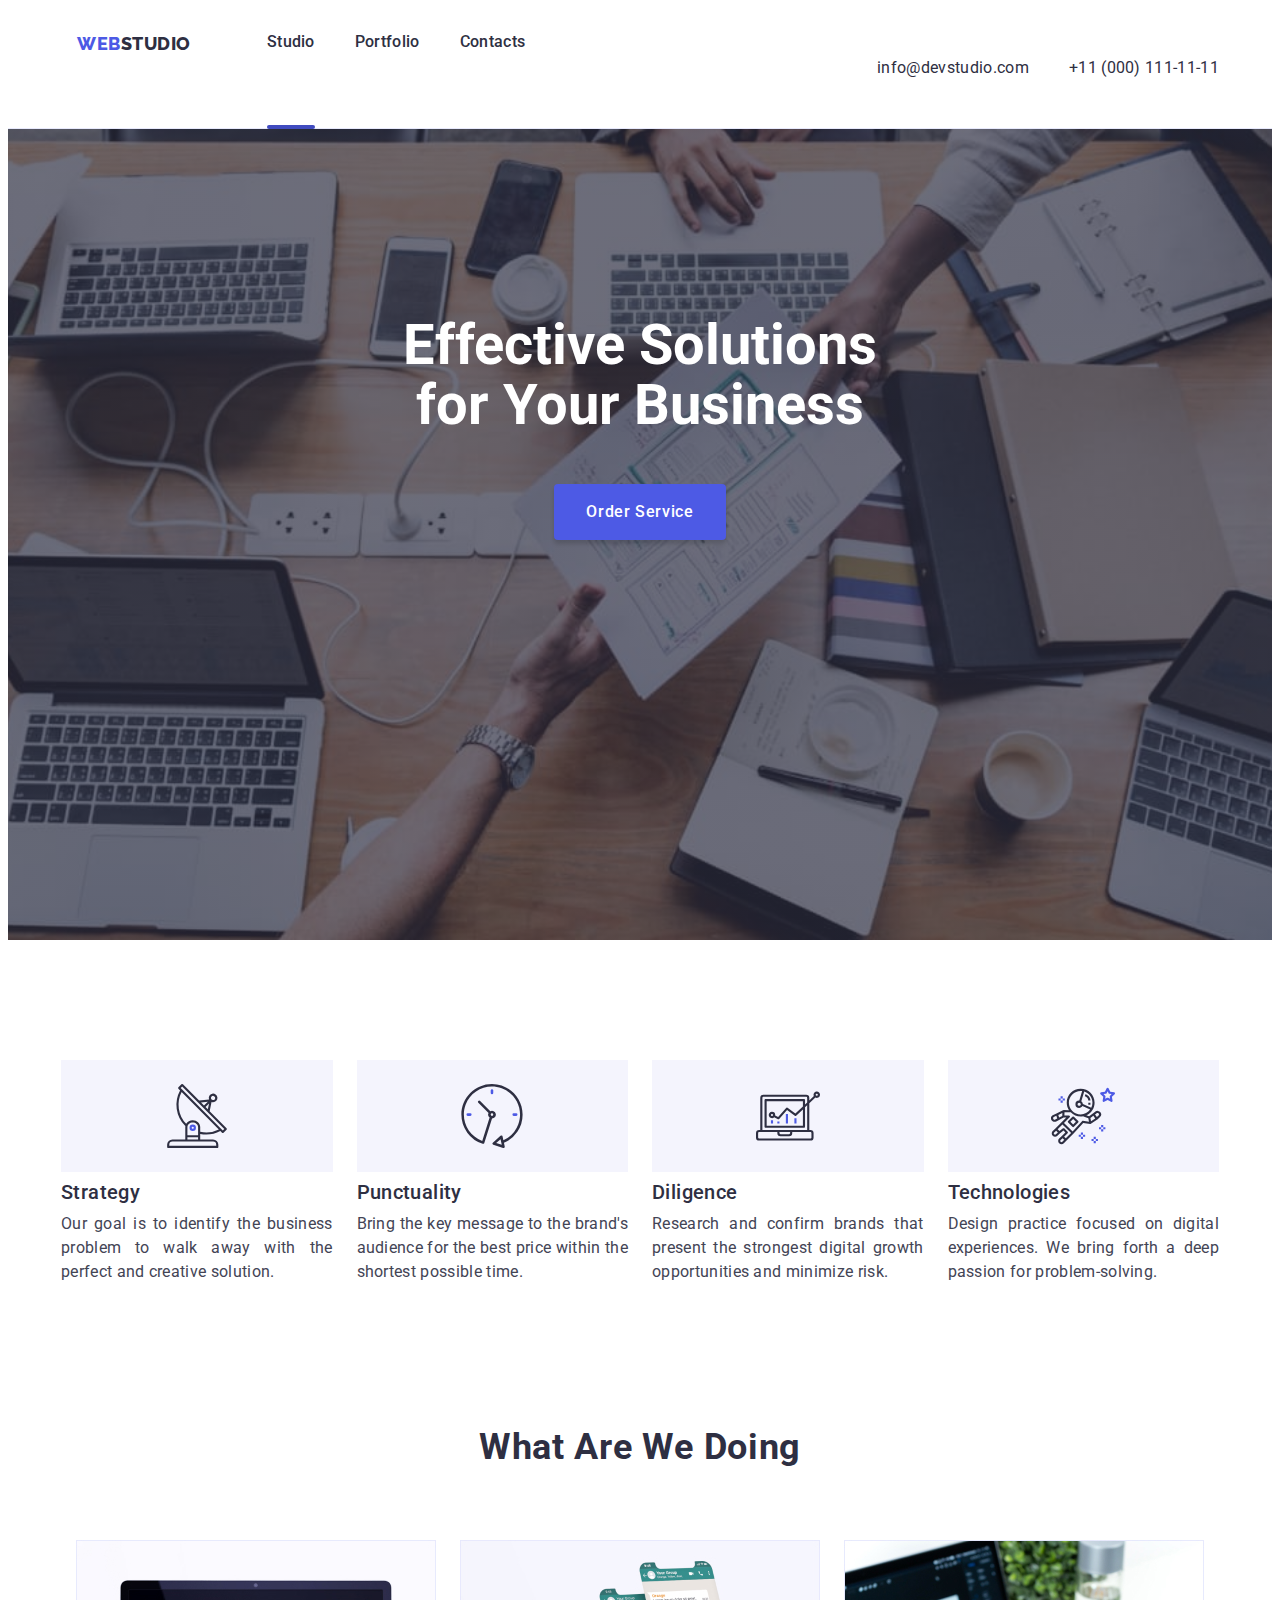
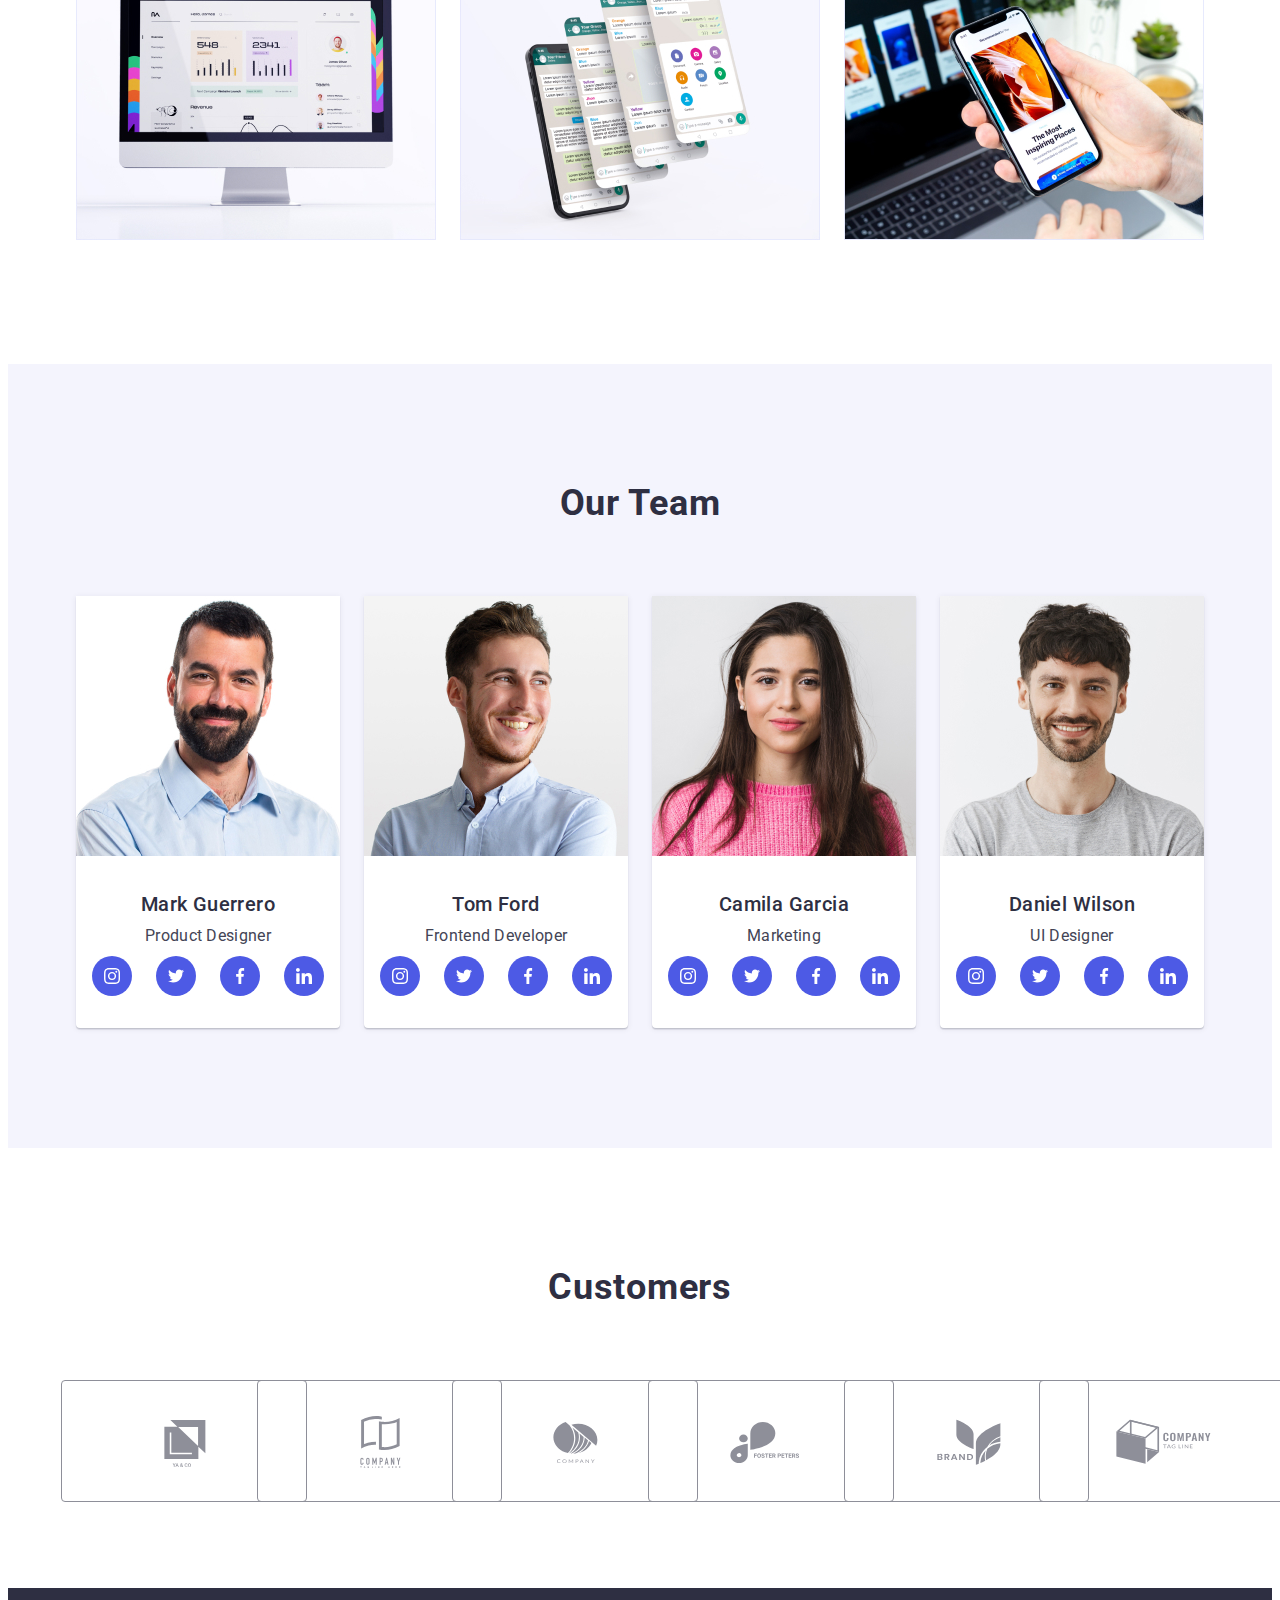
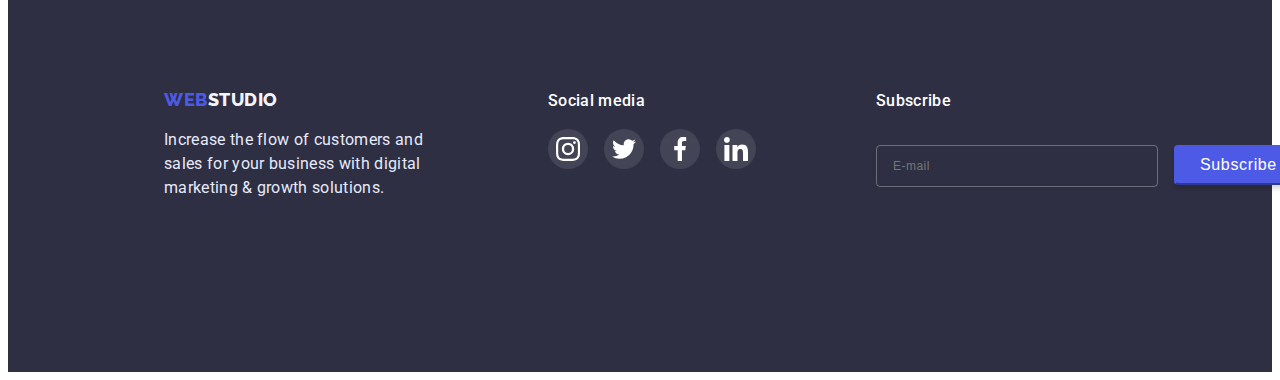
<file: index.html>
<!DOCTYPE html>
<html lang="en">
  <head>
    <meta charset="UTF-8" />
    <meta http-equiv="X-UA-Compatible" content="IE=edge" />
    <meta name="viewport" content="width=device-width, initial-scale=1.0" />
    <title>WEBSTUDIO</title>
    <link rel="stylesheet" href="https://cdnjs.cloudflare.com/ajax/libs/modern-normalize/1.1.0/modern-normalize.min.css" integrity="sha512-wpPYUAdjBVSE4KJnH1VR1HeZfpl1ub8YT/NKx4PuQ5NmX2tKuGu6U/JRp5y+Y8XG2tV+wKQpNHVUX03MfMFn9Q==" crossorigin="anonymous" referrerpolicy="no-referrer" />
    <link href="https://fonts.googleapis.com/css2?family=Raleway:wght@800&family=Roboto:wght@400;500;700;900&display=swap"  rel="stylesheet"
    />
    <link rel="preconnect" href="https://fonts.googleapis.com" />
    <link rel="preconnect" href="https://fonts.gstatic.com" crossorigin />
    <link rel="stylesheet" href="./css/style2.css"/>
    <link rel="stylesheet" href="./css/mobile.css">
    <link rel="stylesheet" href="./css/tablet.css">
    <link rel="stylesheet" href="./css/desktop.css">
  </head>
  <body>
    <header class="heder">
        <div class="container flex">
          <nav class="heder-container">
            <a class="logo link" href="./index.html"
              ><span class="web">Web</span><span class="studio">Studio</span></a>
            <ul class="heder-list list">
              <li class="heder-flex"><a href="./index.html" class="heder-item link current">Studio</a></li>
              <li class="heder-flex">
                <a href="./portfolio.html" class="heder-item link">Portfolio</a>
              </li>
              <li class="heder-flex"><a href="" class="heder-item link">Contacts</a></li>
            </ul>
            </nav>
            <address class="contakt">
              <ul class="contakt-list list">
                <li>
                  <a href="mailto:info@devstudio.com" class="contakt-item link">info@devstudio.com</a>
                </li>
                <li>
                  <a href="tel:+110001111111" class="contakt-item link">+11 (000) 111-11-11</a>
                </li>
              </ul>
              </address>
              <button type="button" class="mob-menu-open btn" data-menu-open>
                <svg class="menu-open-icon" width="32" height="22" aria-label="Переключатель мобильного меню">
                  <use href="./images/symbol-defs.svg#icon-charm_menu"></use>
                </svg>
              </button>
              <div class="mob-menu-wrap is-hidden" data-menu>
        <div class="menu-container">
          <div>
            <button
              class="btn-mob-menu-close btn"
              type="button"
              data-menu-close click
            >
              <svg class="close-mob-menu-icon" width="8" height="8">
                <use
                  href="./images/symbol-defs.svg#icon-close-black-18dp-2-1-1"
                ></use>
              </svg>
            </button>
            <nav class="mob-menu-nav">
              <ul class="mob-menu-list list">
                <li class="mob-menu-item">
                  <a href="./index.html" class="link mob-menu-link">Studio</a>
                </li>
                <li class="mob-menu-item">
                  <a href="./portfolio.html" class="link mob-menu-link"
                    >Portfolio</a
                  >
                </li>
                <li class="mob-menu-item">
                  <a href="#contacts" class="link mob-menu-link">Contacts</a>
                </li>
              </ul>
            </nav>
          </div>
          <div>
            <address class="mob-menu-address">
              <ul class="list mob-menu-address-list">
                <li class="mob-menu-address-item">
                  <a href="tel:+110001111111" class="mob-menu-tel link"
                    >+11 (000) 111-11-11</a
                  >
                </li>
                <li class="mob-menu-address-item">
                  <a
                    href="mailto:info@devstudio.com"
                    class="mob-menu-link-address link"
                    >info@devstudio.com</a
                  >
                </li>
              </ul>
            </address>
            <ul class="mob-soc-list list">
              <li class="mob-soc-item">
                <a href="https://www.instagram.com/" class="mob-soc-link link">
                  <svg class="mob-soc-icon" width="24" height="24">
                    <use
                      href="./images/symbol-defs.svg#icon-instagram"
                    ></use>
                  </svg>
                </a>
              </li>
              <li class="mob-soc-item">
                <a href="https://twitter.com/" class="mob-soc-link link">
                  <svg class="mob-soc-icon" width="24" height="24">
                    <use
                      href="./images/symbol-defs.svg#icon-twitter"
                    ></use>
                  </svg>
                </a>
              </li>
              <li class="mob-soc-item">
                <a href="https://www.facebook.com/" class="mob-soc-link link">
                  <svg class="mob-soc-icon" width="24" height="24">
                    <use
                      href="./images/symbol-defs.svg#icon-facebook"
                    ></use>
                  </svg>
                </a>
              </li>
              <li class="mob-soc-item">
                <a href="https://www.linkedin.com/" class="mob-soc-link link">
                  <svg class="mob-soc-icon" width="24" height="24">
                    <use
                      href="./images/symbol-defs.svg#icon-linkedin"
                    ></use>
                  </svg>
                </a>
              </li>
            </ul>
          </div>
        </div>
    </header>
    <main>
      <section class="hero">
          <div class="hero-container container">
            <h1 class="hero-titel">
              Effective Solutions for Your Business
            </h1>
              <button class="hero-btn btn" data-modal-open type="button">Order Service</button>
          </div>
      </section>
      <section class="section">
        <div class="section-conteiner">
          <h2 class="visually-hidden">no_name</h2>
          <ul class="about-list list container">
            <li class="about-item icon-antena">
              <h3 class="about-titel">Strategy</h3>
              <p class="about-text">
                Our goal is to identify the business problem to walk away with the
                perfect and creative solution.
              </p>
            </li>
            <li class="about-item icon-clok">
              <h3 class="about-titel">Punctuality</h3>
              <p class="about-text">
                Bring the key message to the brand's audience for the best price
                within the shortest possible time.
              </p>
            </li>
            <li class="about-item icon-diagram">
              <h3 class="about-titel">Diligence</h3>
              <p class="about-text">
                Research and confirm brands that present the strongest digital
                growth opportunities and minimize risk.
              </p>
            </li>
            <li class="about-item icon-astronaut">
              <h3 class="about-titel">Technologies</h3>
              <p class="about-text">
                Design practice focused on digital experiences. We bring forth a
                deep passion for problem-solving.
              </p>
            </li>
          </ul>
        </div>
      </section>
      <section class="section section-services">
          <h2 class="services">What are we doing</h2>
          <ul class="services-list list">
            <li class="services-item">
              <img
                width="360"
                height="300"
                src="./images/Rectangle71.jpg"
                alt="comp"
              />
            </li>
            <li class="services-item">
              <img
                width="360"
                height="300"
                src="./images/Rectangle71_1.jpg"
                alt="mesesage"
              />
            </li>
            <li class="services-item">
              <img
                width="360"
                height="300"
                src="./images/Rectangle71_2.jpg"
                alt="phone"
              />
            </li>
          </ul>
      </section>
      <section class="section our_team">
        <div class="container">
          <h2 class="team">Our Team</h2>
          <ul class="team-list list">
            <li class="team-item">
              <img
                width="264"
                height="260"
                src="./images/img.jpg"
                srcset="./images/img.jpg 1x,
                ./images/img-2x.jpg 2x"
                alt="user one"
              />
              <h3 class="team-titel">Mark Guerrero</h3>
              <p class="team-text">Product Designer</p>
              <ul class="team-social-item">
                <li class="team-social-list list">
                  <a class="team-social-link link" href="">
                    <svg class="team-social-icons" width="16" heigth="16">
                      <use href="./images/symbol-defs.svg#icon-instagram"></use>
                    </svg>
                  </a>
                </li>
              <li class="team-social-list list">
                <a class="team-social-link link" href="">
                  <svg class="team-social-icons" width="16" heigth="16">
                    <use href="./images/symbol-defs.svg#icon-twitter"></use>
                  </svg>
                </a>
              </li>
              <li class="team-social-list list">
                <a class="team-social-link link" href="">
                  <svg class="team-social-icons" width="16" heigth="16">
                    <use href="./images/symbol-defs.svg#icon-facebook"></use>
                  </svg>
                </a>
              </li>
              <li class="team-social-list list">
                <a class="team-social-link link" href="">
                  <svg class="team-social-icons" width="16" heigth="16">
                    <use href="./images/symbol-defs.svg#icon-linkedin"></use>
                  </svg>
                </a>
              </li>
            </ul>
            </li>
            <li class="team-item">
              <img
                width="264"
                height="260"
                src="./images/img1.jpg"
                srcset="./images/img1.jpg 1x,
                ./images/img1-2x.jpg 2x"
                alt="user two"
              />
              <h3 class="team-titel">Tom Ford</h3>
              <p class="team-text">Frontend Developer</p>
              <ul class="team-social-item">
                <li class="team-social-list list">
                  <a class="team-social-link link" href="">
                    <svg class="team-social-icons" width="16" heigth="16">
                      <use href="./images/symbol-defs.svg#icon-instagram"></use>
                    </svg>
                  </a>
                </li>
              <li class="team-social-list list">
                <a class="team-social-link link" href="">
                  <svg class="team-social-icons" width="16" heigth="16">
                    <use href="./images/symbol-defs.svg#icon-twitter"></use>
                  </svg>
                </a>
              </li>
              <li class="team-social-list list">
                <a class="team-social-link link" href="">
                  <svg class="team-social-icons" width="16" heigth="16">
                    <use href="./images/symbol-defs.svg#icon-facebook"></use>
                  </svg>
                </a>
              </li>
              <li class="team-social-list list">
                <a class="team-social-link link" href="">
                  <svg class="team-social-icons" width="16" heigth="16">
                    <use href="./images/symbol-defs.svg#icon-linkedin"></use>
                  </svg>
                </a>
              </li>
            </ul>
            </li>
            <li class="team-item">
              <img
                width="264"
                height="260"
                src="./images/img2.jpg"
                srcset="./images/img2.jpg 1x,
                ./images/img2-2x.jpg 2x"
                alt="user three"
              />
              <h3 class="team-titel">Camila Garcia</h3>
              <p class="team-text">Marketing</p>
              <ul class="team-social-item">
                <li class="team-social-list list">
                  <a class="team-social-link link" href="">
                    <svg class="team-social-icons" width="16" heigth="16">
                      <use href="./images/symbol-defs.svg#icon-instagram"></use>
                    </svg>
                  </a>
                </li>
              <li class="team-social-list list">
                <a class="team-social-link link" href="">
                  <svg class="team-social-icons" width="16" heigth="16">
                    <use href="./images/symbol-defs.svg#icon-twitter"></use>
                  </svg>
                </a>
              </li>
              <li class="team-social-list list">
                <a class="team-social-link link" href="">
                  <svg class="team-social-icons" width="16" heigth="16">
                    <use href="./images/symbol-defs.svg#icon-facebook"></use>
                  </svg>
                </a>
              </li>
              <li class="team-social-list list">
                <a class="team-social-link link" href="">
                  <svg class="team-social-icons" width="16" heigth="16">
                    <use href="./images/symbol-defs.svg#icon-linkedin"></use>
                  </svg>
                </a>
              </li>
            </ul>
            </li>
            <li class="team-item">
              <img
                width="264"
                height="260"
                src="./images/img3.jpg"
                srcset="./images/img3.jpg 1x,
                ./images/img3-2x.jpg 2x"
                alt="user four"
              />
              <h3 class="team-titel">Daniel Wilson</h3>
              <p class="team-text">UI Designer</p>
              <ul class="team-social-item">
                <li class="team-social-list list">
                  <a class="team-social-link link" href="">
                    <svg class="team-social-icons" width="16" heigth="16">
                      <use href="./images/symbol-defs.svg#icon-instagram"></use>
                    </svg>
                  </a>
                </li>
              <li class="team-social-list list">
                <a class="team-social-link link" href="">
                  <svg class="team-social-icons" width="16" heigth="16">
                    <use href="./images/symbol-defs.svg#icon-twitter"></use>
                  </svg>
                </a>
              </li>
              <li class="team-social-list list">
                <a class="team-social-link link" href="">
                  <svg class="team-social-icons" width="16" heigth="16">
                    <use href="./images/symbol-defs.svg#icon-facebook"></use>
                  </svg>
                </a>
              </li>
              <li class="team-social-list list">
                <a class="team-social-link link" href="">
                  <svg class="team-social-icons" width="16" heigth="16">
                    <use href="./images/symbol-defs.svg#icon-linkedin"></use>
                  </svg>
                </a>
              </li>
            </ul>
            </li>
          </ul>
        </div>
      </section>
      <section class="section customers mini-container container">
        <h2 class="customers-titel">Customers</h2>
        <ul class="customers-item">
          <li class="customers-list list">
            <a class="customers-link link" href="">
              <svg class="customers-icons">
                <use href="./images/symbol-defs.svg#icon-yaco""></use>
              </svg>
            </a>
          </li>
          <li class="customers-list list">
            <a class="customers-link link" href="">
              <svg class="customers-icons">
                <use href="./images/symbol-defs.svg#icon-tagline-here"></use>
              </svg>
            </a>
          </li>
          <li class="customers-list list">
            <a class="customers-link link" href="">
              <svg class="customers-icons">
                <use href="./images/symbol-defs.svg#icon-company"></use>
              </svg>
            </a>
          </li>
          <li class="customers-list list">
            <a class="customers-link link" href="">
              <svg class="customers-icons">
                <use href="./images/symbol-defs.svg#icon-forest-peters"></use>
              </svg>
            </a>
          </li>
          <li class="customers-list list link">
            <a class="customers-link link" href="">
              <svg class="customers-icons">
                <use href="./images/symbol-defs.svg#icon-brand"></use>
              </svg>
            </a>
          </li>
          <li class="customers-list list">
            <a class="customers-link link" href="">
              <svg class="customers-icons">
                <use href="./images/symbol-defs.svg#icon-tagline"></use>
              </svg>
            </a>
          </li>
        </ul>
      </section>
    </main>
    <footer class="footer">
      <div class="container-footer container">
        <div class="footer-conteiner">
        <a class="logo-footer link" href="./index.html"><span class="web">Web</span>Studio</a>
        <p class="footer-text">
        Increase the flow of customers and sales for your business with digital
        marketing & growth solutions.
      </p>
    </div>
    <div class="footer-social-conteiner">
      <h2 class="footer-social-titel">
        Social media
      </h2>
      <ul class="footer-social-item">
        <li class="footer-social-list list">
          <a class="footer-social-link link" href="">
          <svg class="footer-social-icons" width="24" heigth="24">
            <use href="./images/symbol-defs.svg#icon-instagram"></use>
          </svg>
        </a></li>
        <li class="footer-social-list list">
          <a class="footer-social-link link" href="">
            <svg class="footer-social-icons" width="24" heigth="24">
              <use href="./images/symbol-defs.svg#icon-twitter"></use>
            </svg>
          </a></li>
        <li class="footer-social-list list">
          <a class="footer-social-link link" href="">
            <svg class="footer-social-icons" width="24" heigth="24">
              <use href="./images/symbol-defs.svg#icon-facebook"></use>
            </svg>
          </a></li>
        <li class="footer-social-list list">
          <a class="footer-social-link link" href="">
            <svg class="footer-social-icons" width="24" heigth="24">
              <use href="./images/symbol-defs.svg#icon-linkedin"></use>
            </svg>
          </a></li>
      </ul>
    </div>
    <form class="subscribe">
            <h2 class="footer-social-titel titel-subscribe">Subscribe</h2>
            <div class="subscribe-wrap">
            <input class="input-subscribe" type="email" name="email" placeholder="E-mail">
            <button class="btn btn-subscribe" type="submit">Subscribe
              <svg class="subscribe-icon" width="24" height="24">
                <use href="./images/symbol-defs.svg#icon-Frame-3"></use>
              </svg>
            </button>
            </div>
          </form>
      </div>
    </footer>
    <div class="backdrop is-hidden" data-modal>
      <div class="modal">
        <button class="modal-close" data-modal-close click type="button">
          <svg class="close" width="8" heigth="8">
            <use href="./images/symbol-defs.svg#icon-close-black-18dp-2-1-1"></use>
          </svg>
        </button>
        <p class="modal-text">Leave your contacts and we will call you back</p>
        <form class="modal-form">
          <label class="modal-name">Name
            <span class="input-wrap">
              <input class="modal-input" type="text" name="name">
              <svg class="modal-icon" width="18" height="24">
              <use class="icon-modal" href="./images/symbol-defs.svg#icon-person"></use>
            </svg>
            </span>
          </label>
          <label class="modal-name">Phone
            <span class="input-wrap">
              <input class="modal-input" type="tel" name="tel">
              <svg class="modal-icon" width="18" height="24">
                <use class="icon-modal" href="./images/symbol-defs.svg#icon-phone"></use>
            </svg>
            </span>
          </label>
          <label class="modal-name">Email
            <span class="input-wrap">
              <input class="modal-input" type="email" name="email">
              <svg class="modal-icon modal-icom-email" width="18" height="24">
                <use class="icon-modal" href="./images/symbol-defs.svg#icon-email"></use>
            </svg>
            </span>
          </label>
          <label class="modal-name" for="comment">Comment
            <textarea class=" modal-textarea" id="comment" name="Comment" placeholder="Text input"></textarea>
          </label>
          <div class="policy">
            <input class="modal-check visually-hidden" name="policy" id="policy" type="checkbox" value="true"
              required>
          <label class="policy-text" for="policy">
            <span>
              <svg class="policy-svg" width="10" heigth="8">
              <use class="policy-icon" href="./images/symbol-defs.svg#icon-checkmark"></use>
            </svg>
            </span> 
            I accept the terms and conditions of the <a class="policy-text-link" href="">Privacy Policy</a>
          </label>
          </div>
          <button class="btn btn-form" type="submit">
            Send
          </button>
        </form>
      </div>
    </div>
    <script src="./js/modal.js"></script>
    <script src="./js/mobile-menu.js"></script>
  </body>
</html>
</file>
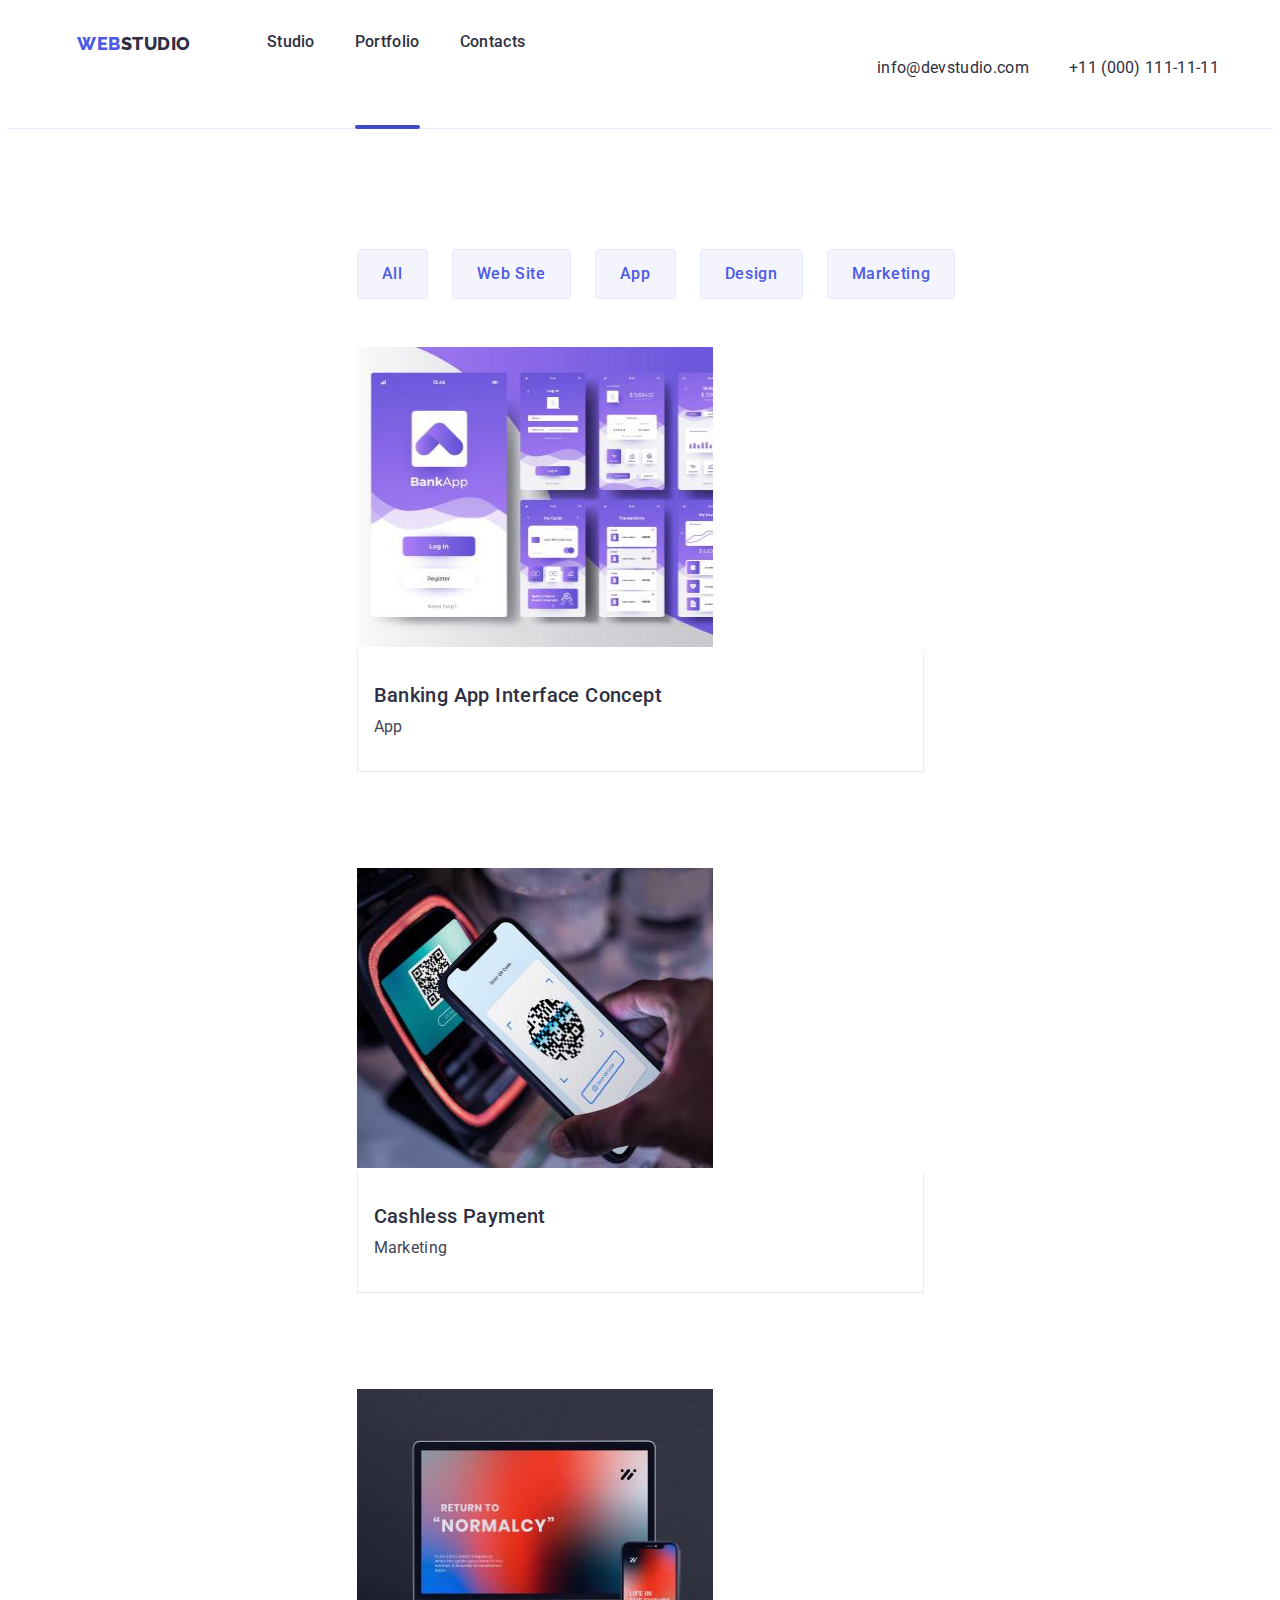
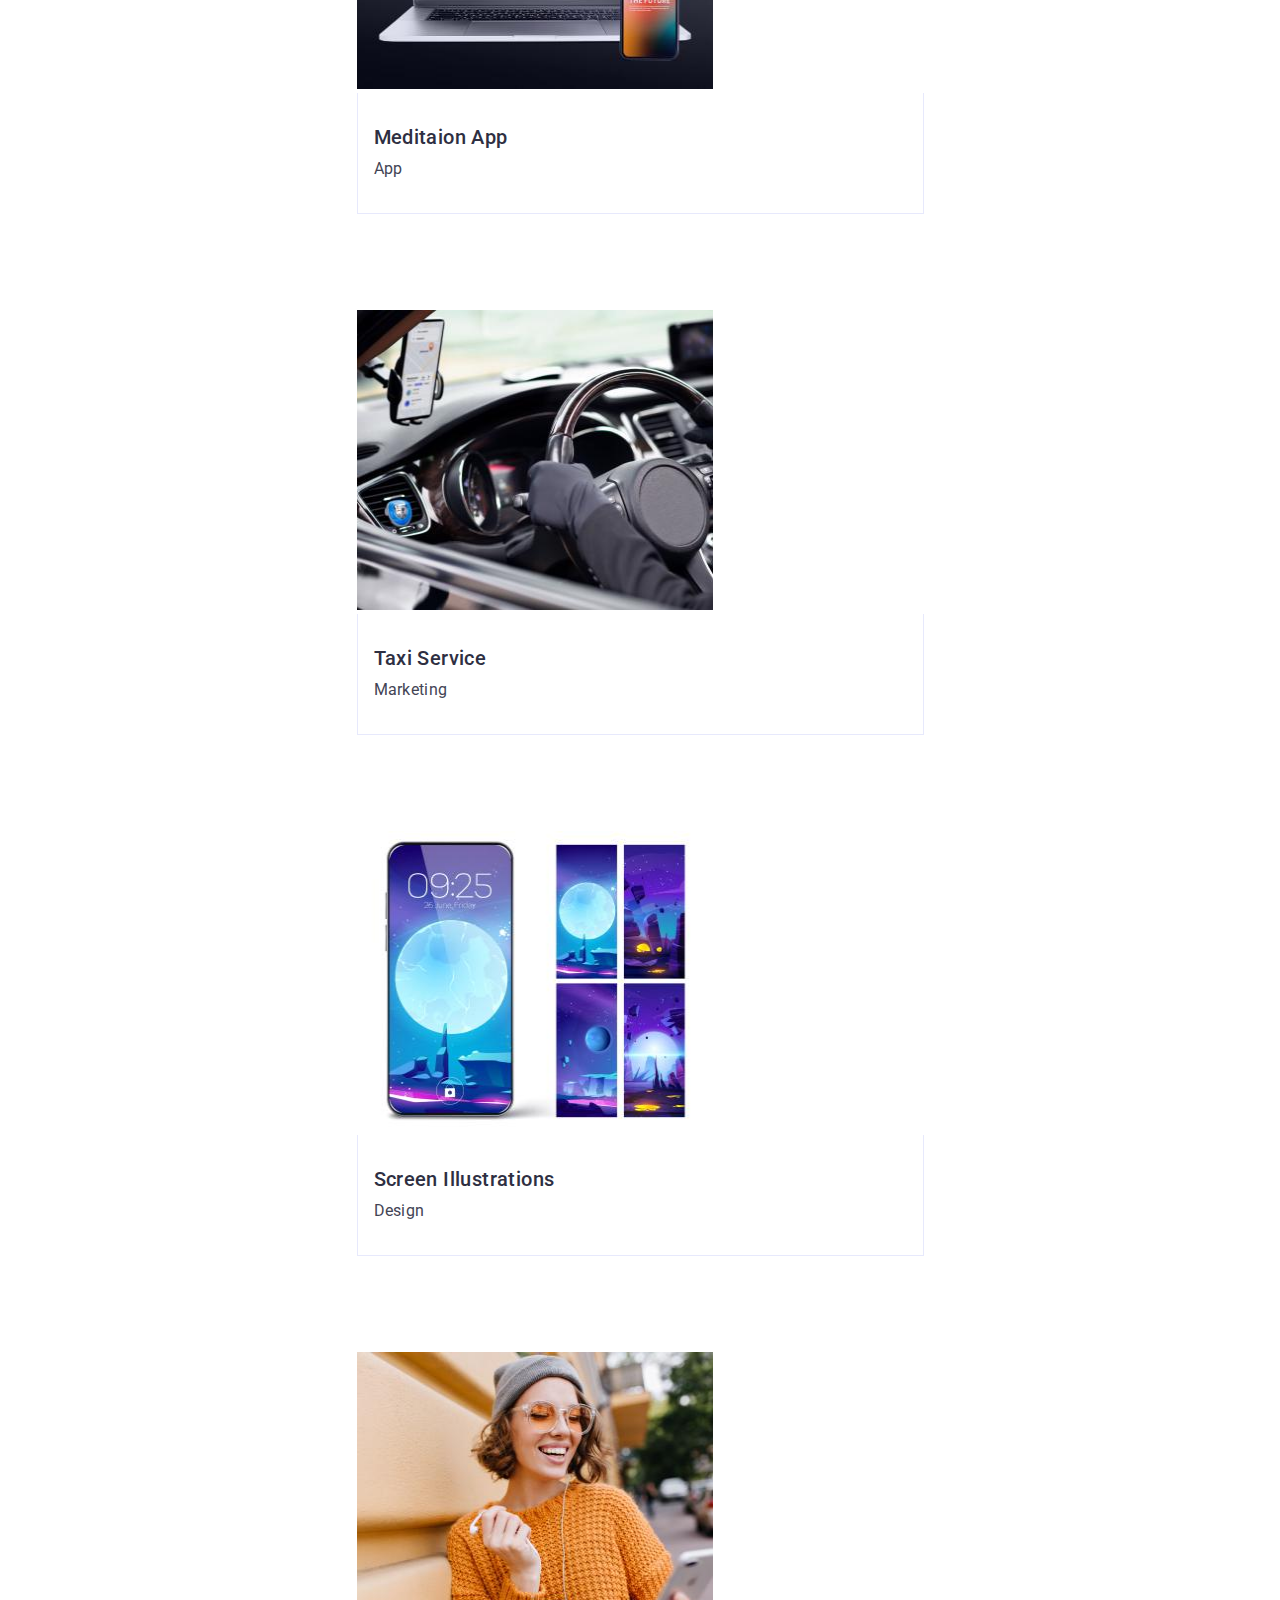
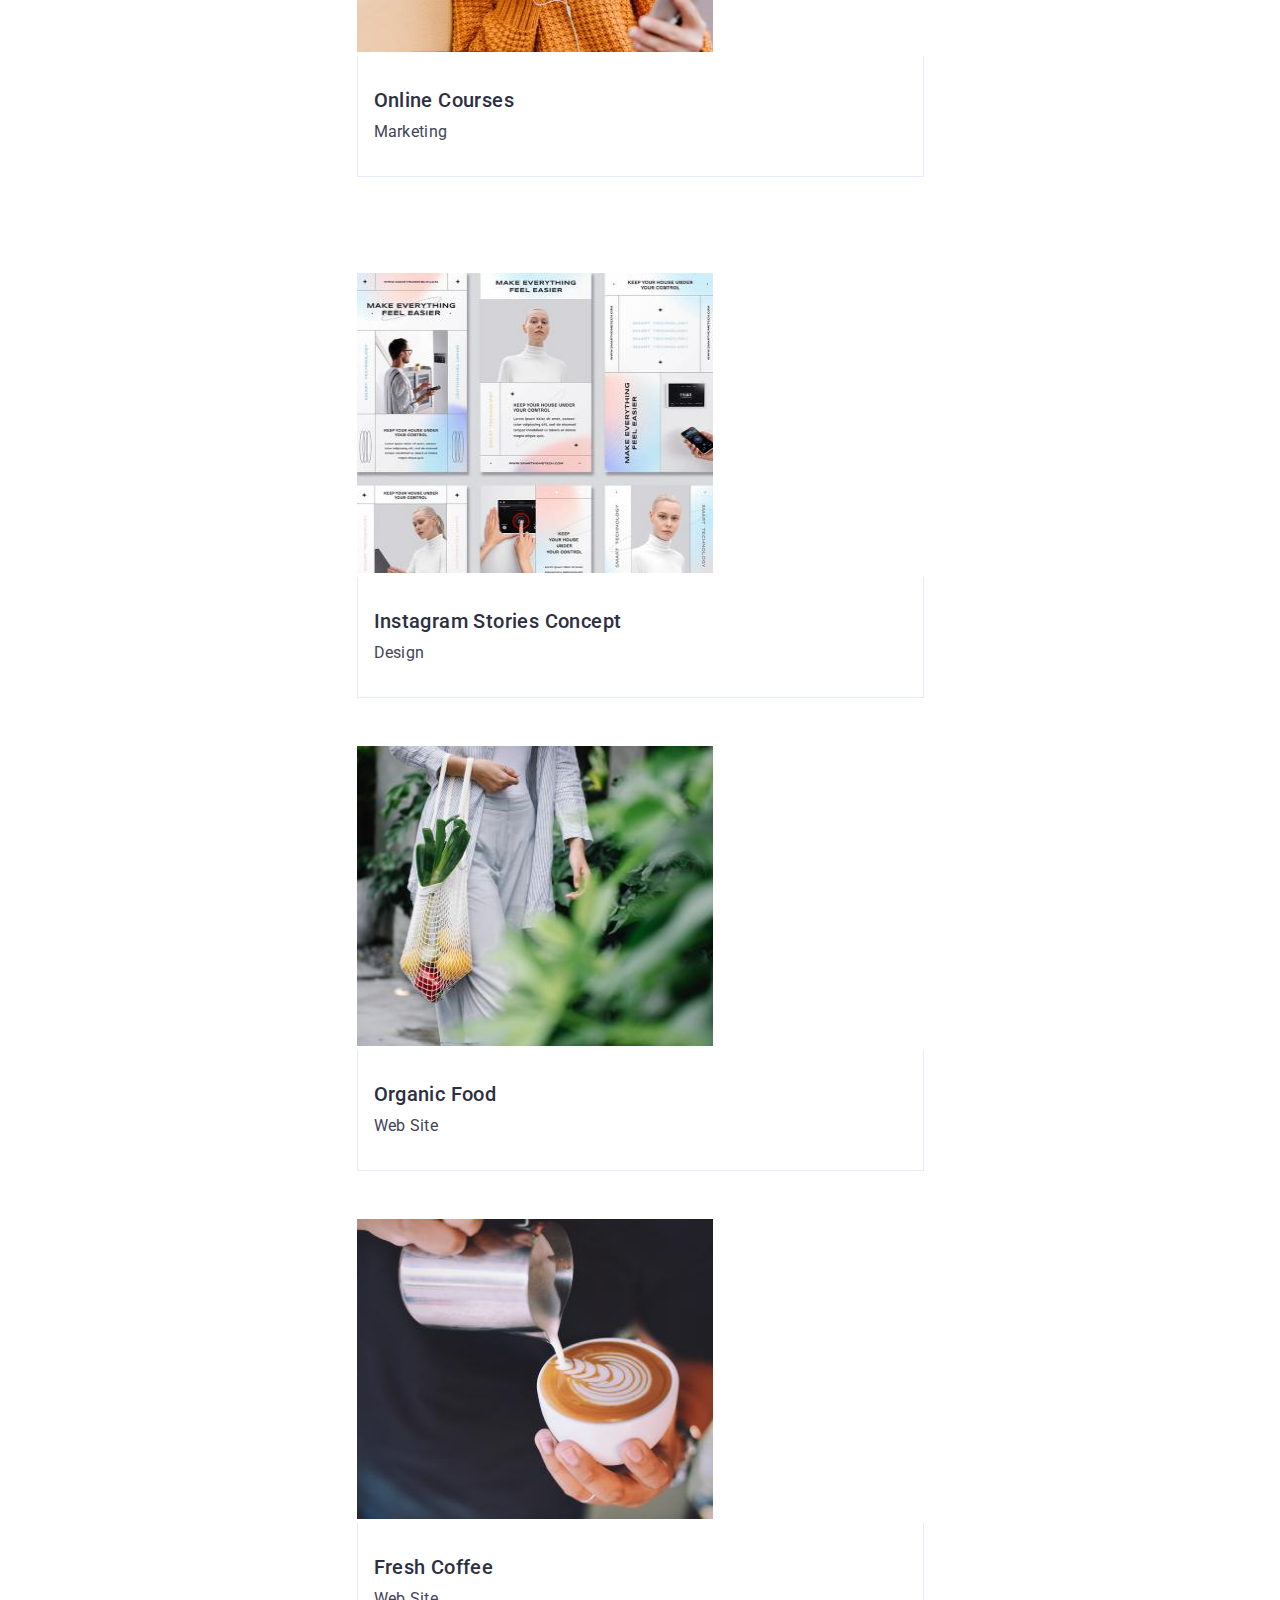
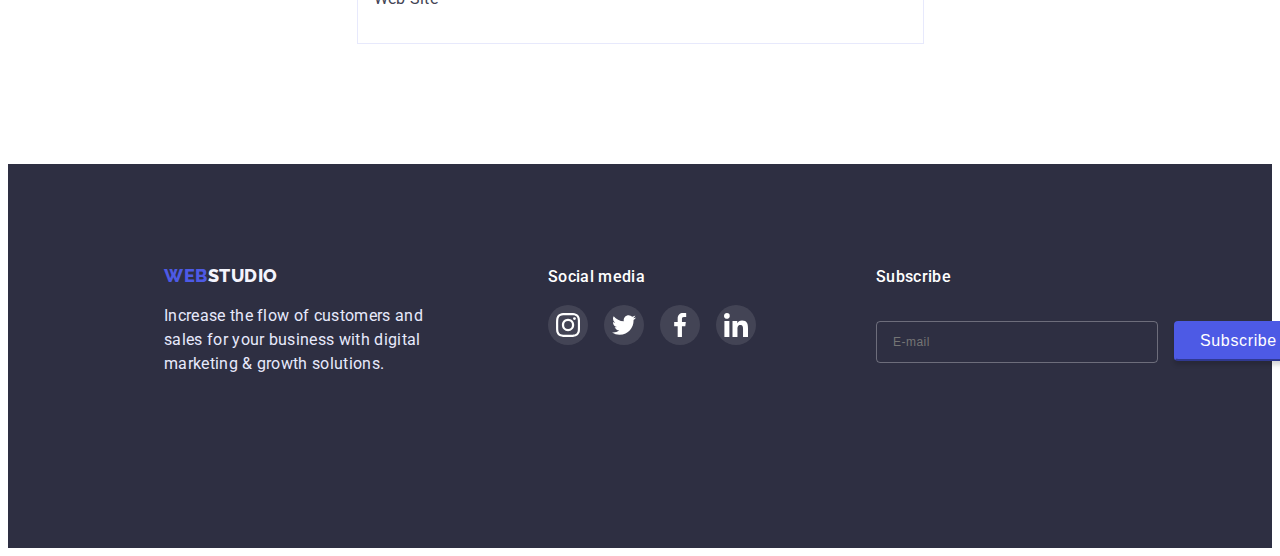
<file: portfolio.html>
<!DOCTYPE html>
<html lang="en">
  <head>
    <meta charset="UTF-8" />
    <meta http-equiv="X-UA-Compatible" content="IE=edge" />
    <meta name="viewport" content="width=device-width, initial-scale=1.0" />
    <title>WEBSTUDIO</title>
    <link
      rel="stylesheet"
      href="https://cdnjs.cloudflare.com/ajax/libs/modern-normalize/1.1.0/modern-normalize.min.css"
      integrity="sha512-wpPYUAdjBVSE4KJnH1VR1HeZfpl1ub8YT/NKx4PuQ5NmX2tKuGu6U/JRp5y+Y8XG2tV+wKQpNHVUX03MfMFn9Q=="
      crossorigin="anonymous"
      referrerpolicy="no-referrer"
    />
    <link
      href="https://fonts.googleapis.com/css2?family=Raleway:wght@800&family=Roboto:wght@400;500;700;900&display=swap"
      rel="stylesheet"
    />
    <link rel="preconnect" href="https://fonts.googleapis.com" />
    <link rel="preconnect" href="https://fonts.gstatic.com" crossorigin />
    <link rel="stylesheet" href="./css/style2.css" />
    <link rel="stylesheet" href="./css/mobile.css">
    <link rel="stylesheet" href="./css/tablet.css">
    <link rel="stylesheet" href="./css/desktop.css">
  </head>
  <body>
    <header class="heder">
        <div class="container flex">
          <nav class="heder-container">
            <a class="logo link" href="./index.html"
              ><span class="web">Web</span><span class="studio">Studio</span></a>
            <ul class="heder-list list">
              <li class="heder-flex"><a href="./index.html" class="heder-item link ">Studio</a></li>
              <li class="heder-flex">
                <a href="./portfolio.html" class="heder-item link current">Portfolio</a>
              </li>
              <li class="heder-flex"><a href="" class="heder-item link">Contacts</a></li>
            </ul>
            </nav>
            <address class="contakt">
              <ul class="contakt-list list">
                <li>
                  <a href="mailto:info@devstudio.com" class="contakt-item link">info@devstudio.com</a>
                </li>
                <li>
                  <a href="tel:+110001111111" class="contakt-item link">+11 (000) 111-11-11</a>
                </li>
              </ul>
              </address>
              <button type="button" class="mob-menu-open btn" data-menu-open>
                <svg class="menu-open-icon" width="32" height="22" aria-label="Переключатель мобильного меню">
                  <use href="./images/symbol-defs.svg#icon-charm_menu"></use>
                </svg>
              </button>
              <div class="mob-menu-wrap is-hidden" data-menu>
        <div class="menu-container">
          <div>
            <button
              class="btn-mob-menu-close btn"
              type="button"
              data-menu-close click
            >
              <svg class="close-mob-menu-icon" width="8" height="8">
                <use
                  href="./images/symbol-defs.svg#icon-close-black-18dp-2-1-1"
                ></use>
              </svg>
            </button>
            <nav class="mob-menu-nav">
              <ul class="mob-menu-list list">
                <li class="mob-menu-item">
                  <a href="./index.html" class="link mob-menu-link">Studio</a>
                </li>
                <li class="mob-menu-item">
                  <a href="./portfolio.html" class="link mob-menu-link"
                    >Portfolio</a
                  >
                </li>
                <li class="mob-menu-item">
                  <a href="#contacts" class="link mob-menu-link">Contacts</a>
                </li>
              </ul>
            </nav>
          </div>
          <div>
            <address class="mob-menu-address">
              <ul class="list mob-menu-address-list">
                <li class="mob-menu-address-item">
                  <a href="tel:+110001111111" class="mob-menu-tel link"
                    >+11 (000) 111-11-11</a
                  >
                </li>
                <li class="mob-menu-address-item">
                  <a
                    href="mailto:info@devstudio.com"
                    class="mob-menu-link-address link"
                    >info@devstudio.com</a
                  >
                </li>
              </ul>
            </address>
            <ul class="mob-soc-list list">
              <li class="mob-soc-item">
                <a href="https://www.instagram.com/" class="mob-soc-link link">
                  <svg class="mob-soc-icon" width="24" height="24">
                    <use
                      href="./images/symbol-defs.svg#icon-instagram"
                    ></use>
                  </svg>
                </a>
              </li>
              <li class="mob-soc-item">
                <a href="https://twitter.com/" class="mob-soc-link link">
                  <svg class="mob-soc-icon" width="24" height="24">
                    <use
                      href="./images/symbol-defs.svg#icon-twitter"
                    ></use>
                  </svg>
                </a>
              </li>
              <li class="mob-soc-item">
                <a href="https://www.facebook.com/" class="mob-soc-link link">
                  <svg class="mob-soc-icon" width="24" height="24">
                    <use
                      href="./images/symbol-defs.svg#icon-facebook"
                    ></use>
                  </svg>
                </a>
              </li>
              <li class="mob-soc-item">
                <a href="https://www.linkedin.com/" class="mob-soc-link link">
                  <svg class="mob-soc-icon" width="24" height="24">
                    <use
                      href="./images/symbol-defs.svg#icon-linkedin"
                    ></use>
                  </svg>
                </a>
              </li>
            </ul>
          </div>
        </div>
    </header>
    <main>
      <section class="section section-menu">
        <div class="menu-conteiner container">
          <h1 class="visually-hidden">no_name</h1>
          <ul class="btn-list list">
            <li><button class="btn-item btn" type="button">All</button></li>
            <li>
              <button class="btn-item btn" type="button">Web Site</button>
            </li>
            <li><button class="btn-item btn" type="button">App</button></li>
            <li><button class="btn-item btn" type="button">Design</button></li>
            <li>
              <button class="btn-item btn" type="button">Marketing</button>
            </li>
          </ul>
          <ul class="menu-list list ">
            <li class="item">
              <div class="item-top">
                <img
                  width="360"
                  height="300"
                  src="./images/img_banking.jpg"
                  alt="banking"
                />
                <p class="item-text">
                  14 Stylish and User-Friendly App Design Concepts · Task
                  Manager App · Calorie Tracker App · Exotic Fruit Ecommerce App
                  · Cloud Storage App
                </p>
              </div>
              <div class="item-box">
                <h2 class="titel">Banking App Interface Concept</h2>
                <p class="text">App</p>
              </div>
            </li>
            <li class="item">
              <div class="item-top">
                <img
                  width="360"
                  height="300"
                  src="./images/img_payment.jpg"
                  alt="paymant"
                />
                <p class="item-text">
                  14 Stylish and User-Friendly App Design Concepts · Task
                  Manager App · Calorie Tracker App · Exotic Fruit Ecommerce App
                  · Cloud Storage App
                </p>
              </div>
              <div class="item-box">
                <h2 class="titel">Cashless Payment</h2>
                <p class="text">Marketing</p>
              </div>
            </li>
            <li class="item">
              <div class="item-top">
                <img
                  width="360"
                  height="300"
                  src="./images/img_laptop.jpg"
                  alt="laptop"
                />
                <p class="item-text">
                  14 Stylish and User-Friendly App Design Concepts · Task
                  Manager App · Calorie Tracker App · Exotic Fruit Ecommerce App
                  · Cloud Storage App
                </p>
              </div>
              <div class="item-box">
                <h2 class="titel">Meditaion App</h2>
                <p class="text">App</p>
              </div>
            </li>
            <li class="item">
              <div class="item-top">
                <img
                  width="360"
                  height="300"
                  src="./images/img_taxi.jpg"
                  alt="taxi"
                />
                <p class="item-text">
                  14 Stylish and User-Friendly App Design Concepts · Task
                  Manager App · Calorie Tracker App · Exotic Fruit Ecommerce App
                  · Cloud Storage App
                </p>
              </div>
              <div class="item-box">
                <h2 class="titel">Taxi Service</h2>
                <p class="text">Marketing</p>
              </div>
            </li>
            <li class="item">
              <div class="item-top">
                <img
                  width="360"
                  height="300"
                  src="./images/img_phone.jpg"
                  alt="phone"
                />
                <p class="item-text">
                  14 Stylish and User-Friendly App Design Concepts · Task
                  Manager App · Calorie Tracker App · Exotic Fruit Ecommerce App
                  · Cloud Storage App
                </p>
              </div>
              <div class="item-box">
                <h2 class="titel">Screen Illustrations</h2>
                <p class="text">Design</p>
              </div>
            </li>
            <li class="item">
              <div class="item-top">
                <img
                  width="360"
                  height="300"
                  src="./images/img_courses.jpg"
                  alt="courses"
                />
                <p class="item-text">
                  14 Stylish and User-Friendly App Design Concepts · Task
                  Manager App · Calorie Tracker App · Exotic Fruit Ecommerce App
                  · Cloud Storage App
                </p>
              </div>
              <div class="item-box">
                <h2 class="titel">Online Courses</h2>
                <p class="text">Marketing</p>
              </div>
            </li>
            <li class="item">
              <div class="item-top">
                <img
                  width="360"
                  height="300"
                  src="./images/img_insta.jpg"
                  alt="insta"
                />
                <p class="item-text">
                  14 Stylish and User-Friendly App Design Concepts · Task
                  Manager App · Calorie Tracker App · Exotic Fruit Ecommerce App
                  · Cloud Storage App
                </p>
              </div>
              <div class="item-box">
                <h2 class="titel">Instagram Stories Concept</h2>
                <p class="text">Design</p>
              </div>
            </li>
            <li class="item">
              <div class="item-top">
                <img
                  width="360"
                  height="300"
                  src="./images/img_food.jpg"
                  alt="food"
                />
                <p class="item-text">
                  14 Stylish and User-Friendly App Design Concepts · Task
                  Manager App · Calorie Tracker App · Exotic Fruit Ecommerce App
                  · Cloud Storage App
                </p>
              </div>
              <div class="item-box">
                <h2 class="titel">Organic Food</h2>
                <p class="text">Web Site</p>
              </div>
            </li>
            <li class="item">
              <div class="item-top">
                <img
                  width="360"
                  height="300"
                  src="./images/img_coffe.jpg"
                  alt="coffee"
                />
                <p class="item-text">
                  14 Stylish and User-Friendly App Design Concepts · Task
                  Manager App · Calorie Tracker App · Exotic Fruit Ecommerce App
                  · Cloud Storage App
                </p>
              </div>
              <div class="item-box">
                <h2 class="titel">Fresh Coffee</h2>
                <p class="text">Web Site</p>
              </div>
            </li>
          </ul>
        </div>
      </section>
    </main>
    <footer class="footer">
      <div class="container-footer container">
        <div class="footer-conteiner">
        <a class="logo-footer link" href="./index.html"><span class="web">Web</span>Studio</a>
        <p class="footer-text">
        Increase the flow of customers and sales for your business with digital
        marketing & growth solutions.
      </p>
    </div>
    <div class="footer-social-conteiner">
      <h2 class="footer-social-titel">
        Social media
      </h2>
      <ul class="footer-social-item">
        <li class="footer-social-list list">
          <a class="footer-social-link link" href="">
          <svg class="footer-social-icons" width="24" heigth="24">
            <use href="./images/symbol-defs.svg#icon-instagram"></use>
          </svg>
        </a></li>
        <li class="footer-social-list list">
          <a class="footer-social-link link" href="">
            <svg class="footer-social-icons" width="24" heigth="24">
              <use href="./images/symbol-defs.svg#icon-twitter"></use>
            </svg>
          </a></li>
        <li class="footer-social-list list">
          <a class="footer-social-link link" href="">
            <svg class="footer-social-icons" width="24" heigth="24">
              <use href="./images/symbol-defs.svg#icon-facebook"></use>
            </svg>
          </a></li>
        <li class="footer-social-list list">
          <a class="footer-social-link link" href="">
            <svg class="footer-social-icons" width="24" heigth="24">
              <use href="./images/symbol-defs.svg#icon-linkedin"></use>
            </svg>
          </a></li>
      </ul>
    </div>
    <form class="subscribe">
            <h2 class="footer-social-titel titel-subscribe">Subscribe</h2>
            <div class="subscribe-wrap">
            <input class="input-subscribe" type="email" name="email" placeholder="E-mail">
            <button class="btn btn-subscribe" type="submit">Subscribe
              <svg class="subscribe-icon" width="24" height="24">
                <use href="./images/symbol-defs.svg#icon-Frame-3"></use>
              </svg>
            </button>
            </div>
          </form>
      </div>
    </footer>
    <div class="backdrop is-hidden" data-modal>
      <div class="modal">
        <button class="modal-close" data-modal-close click type="button">
          <svg class="close" width="8" heigth="8">
            <use href="./images/symbol-defs.svg#icon-close-black-18dp-2-1-1"></use>
          </svg>
        </button>
        <p class="modal-text">Leave your contacts and we will call you back</p>
        <form class="modal-form">
          <label class="modal-name">Name
            <span class="input-wrap">
              <input class="modal-input" type="text" name="name">
              <svg class="modal-icon" width="18" height="24">
              <use class="icon-modal" href="./images/symbol-defs.svg#icon-person"></use>
            </svg>
            </span>
          </label>
          <label class="modal-name">Phone
            <span class="input-wrap">
              <input class="modal-input" type="tel" name="tel">
              <svg class="modal-icon" width="18" height="24">
                <use class="icon-modal" href="./images/symbol-defs.svg#icon-phone"></use>
            </svg>
            </span>
          </label>
          <label class="modal-name">Email
            <span class="input-wrap">
              <input class="modal-input" type="email" name="email">
              <svg class="modal-icon modal-icom-email" width="18" height="24">
                <use class="icon-modal" href="./images/symbol-defs.svg#icon-email"></use>
            </svg>
            </span>
          </label>
          <label class="modal-name" for="comment">Comment
            <textarea class=" modal-textarea" id="comment" name="Comment" placeholder="Text input"></textarea>
          </label>
          <div class="policy">
            <input class="modal-check visually-hidden" name="policy" id="policy" type="checkbox" value="true"
              required>
          <label class="policy-text" for="policy">
            <span>
              <svg class="policy-svg" width="10" heigth="8">
              <use class="policy-icon" href="./images/symbol-defs.svg#icon-checkmark"></use>
            </svg>
            </span> 
            I accept the terms and conditions of the <a class="policy-text-link" href="">Privacy Policy</a>
          </label>
          </div>
          <button class="btn btn-form" type="submit">
            Send
          </button>
        </form>
      </div>
    </div>
    <script src="./js/modal.js"></script>
    <script src="./js/mobile-menu.js"></script>
  </body>
</html>
</file>
<file: css/style2.css>
:root {
  --menu-brand-color--: #2e2f42;
  --titel-brand-color--: #434455;
  --primary-brand-color--: #4d5ae5;
  --aktiv-heder--: #404bbf;
  --btn-brand-color--: #ffffff;
  --background-color--: #f4f4fd;
  --transition-timing-function--: cubic-bezier(0.4, 0, 0.2, 1);
}
body {
  font-family: "Roboto", sans-serif;
  font-size: 16px;
  font-style: normal;
  background-color: #ffffff;
  color: var(--menu-brand-color--);
}
.list {
  list-style: none;
  margin: 0;
  padding: 0;
}
.link {
  text-decoration: none;
}
.container {
  max-width: 100%;
  /* padding-left: 16px;
  padding-right: 16px;
  margin: 0 auto; */
}
.no-scroll {
  overflow: hidden;
}

.mini-container {
  max-width: 480px;
}
.flex {
  display: flex;
  align-items: center;
}
header {
  border-bottom: 1px solid #e7e9fc;
}
.section {
  padding: 96px 0;
}
/* heder */
.web {
  font-family: "Raleway";
  font-weight: 800;
  font-size: 18px;
  line-height: 1, 33;
  letter-spacing: 0.03em;
  text-transform: uppercase;
  color: #4d5ae5;
}
.logo {
  font-family: "Raleway";
  font-weight: 800;
  font-size: 18px;
  line-height: 1.33;
  letter-spacing: 0.03em;
  text-transform: uppercase;
  color: var(--menu-brand-color--);
  padding-top: 24px;
  padding-bottom: 24px;
  padding-left: 16px;
  height: 72px;
}
.flex{
    display: flex;
}
.heder-container{
        display: flex;
        align-items: center;
        margin: 0;
        border: 0;
      }

.heder-flex{
    display: none;
}
.heder-list {
  display: none;
  
}
.contakt-list{
    display: none;
}
.mob-menu-open {
  display: flex;
  border: none;
  background-color: transparent;
  margin-left: auto;
  padding-right: 16px;
}
.menu-open-icon {
  stroke: var(--menu-brand-color--);
}
.btn-mob-menu-close{
    width: 24px;
    height: 24px;
    margin-left: 270px;
    border: 1px solid rgba(0, 0, 0, 0.1);
    border-radius: 50%;
    background: #E7E9FC;
    padding: 0;
}
.btn-mob-menu-close:is(:hover,:focus) {
    background-color: var(--aktiv-heder--)
}
.close-mob-menu-icon{
    align-items: center;
}
.mob-menu-wrap {
  position: fixed;
  top: 0;
  width: 100%;
  height: 100vh;
  z-index: 1;
  background-color: var(--btn-brand-color--);
  padding-top: 40px;
  padding-bottom: 40px;
  padding-left: 16px;
  margin-left: auto;
  margin-right: auto;
  opacity: 1;
}
.mob-menu-wrap.is-hidden{
    opacity: 0;
    pointer-events: none;
} 
.menu-container {
  max-width: 320px;
  height: 100%;
  margin-left: auto;
  margin-right: auto;
  padding-right: 16px;
}

.mob-menu-wrap > .menu-container {
  height: 100%;
  display: flex;
  flex-direction: column;
  justify-content: space-between;
  overflow-y: auto;
}

.mob-menu-nav {
  padding-top: 16px;
  
}

.mob-menu-link {
  font-weight: 700;
  font-size: 36px;
  line-height: 1.1;
  letter-spacing: 0.02em;
  color: var(--subtitle-color);
  transition: color 250ms cubic-bezier(0.4, 0, 0.2, 1);
}
.mob-menu-item:not(:last-child) {
  margin-bottom: 40px;
}

.mob-menu-link:is(:hover, :focus) {
  color: var(--aktiv-heder--);
}

.mob-menu-address {
  font-style: normal;
  margin-bottom: 48px;
}

.mob-menu-address-item:not(:last-child) {
  margin-bottom: 40px;
}

.mob-menu-address-item > a:is(:hover, :focus) {
  color: var(--aktiv-heder--);
}

.mob-menu-link-address {
  font-weight: 500;
  font-size: 20px;
  line-height: 1.2;
  letter-spacing: 0.02em;
  color: var(--titel-brand-color--);
  transition: color 250ms cubic-bezier(0.4, 0, 0.2, 1);
  margin-bottom: 48px;
}

.mob-menu-tel {
  font-weight: 600;
  font-size: 30px;
  line-height: 1.1;
  color: var(--titel-brand-color--);
  transition: color 250ms cubic-bezier(0.4, 0, 0.2, 1);
  margin-bottom: 40px;
}

.mob-soc-list {
    width: 300px;
    height: 40px;
  display: flex;
  gap: 50px;
}
.menu-open-icon{
    fill:var(--titel-brand-color--)
}
.mob-soc-item {
  width: 40px;
  height: 40px;
}

.mob-soc-link {
  width: 100%;
  height: 100%;
  display: flex;
  justify-content: center;
  align-items: center;
  border-radius: 50%;
  background-color: var(--primary-brand-color--);
  transition: background-color 250ms cubic-bezier(0.4, 0, 0.2, 1);
}
.mob-soc-link:is(:hover, :focus) {
  background-color: var(--aktiv-heder--);
}

.mob-soc-icon {
  fill: var(--btn-brand-color--);
}
/*section 1*/
.hero {
  background-color: #2e2f42;
  background-image: linear-gradient(
      rgba(46, 47, 66, 0.7),
      rgba(46, 47, 66, 0.7)
    ),
    url(../images/hero_people-office_mobile.jpg);
  max-width: 100%;
  min-height: 432px;
  padding-top: 112px;
  padding-bottom: 240px;
  padding-left: 0px;
  padding-right: 0px;
  background-position: center;
  background-size: cover;
  margin-left: auto;
  margin-right: auto;
}
@media (min-device-pixel-ratio: 2),
  (min-resolution: 192dpi),
  (min-resolution: 2dppx) {
  .hero {
    background-image: linear-gradient(
        rgba(46, 47, 66, 0.7),
        rgba(46, 47, 66, 0.7)
      ), url(../images/hero_people-office_mobile-2x.jpg);
  }
}
.hero-container {
  max-width: 100%;
  margin-left: auto;
  margin-right: auto;
  padding-left: 0%;
  padding-right: 0%;
}
.hero-titel {
  font-weight: 700;
  font-size: 36px;
  line-height: 1.11;
  color: var(--btn-brand-color--);
  text-align: center;
  margin-left: auto;
  margin-right: auto;
  max-width: 320px;
  margin-bottom: 72px;
  margin-top: 0;
}
.hero-btn {
  background: #4d5ae5;
  box-shadow: 0px 4px 4px rgba(0, 0, 0, 0.15);
  border-radius: 4px;
  font-family: inherit;
  font-size: 16px;
  font-weight: 500;
  line-height: 1.5;
  letter-spacing: 0.04em;
  color: var(--btn-brand-color--);
  padding: 16px 32px;
  align-items: center;
  border: 0;
  display: flex;
  margin-left: auto;
  margin-right: auto;
  transition-property: background;
  transition-duration: 250ms;
  transition-timing-function: var(--transition-timing-function--);
}
.hero-btn:hover,
.hero-btn:focus {
  background: #404bbf;
}
.btn {
  cursor: pointer;
}
/*section 2*/
.visually-hidden {
  position: absolute;
  white-space: nowrap;
  width: 1px;
  height: 1px;
  overflow: hidden;
  border: 0;
  padding: 0;
  clip: rect(0000);
  clip-path: inset(50%);
  margin: -1px;
}
.about-list{
    text-align: center;
    padding-left: 16px;
    padding-right: 16px;
    margin-left: auto;
    margin-right: auto;
}
.about-item {
  width: 100%;
  margin-bottom: 72px;
} 
.about-item:last-child{
margin-bottom: 0px;
}
.about-titel {
  font-weight: 500;
  font-size: 36px;
  line-height: 1.11;
  letter-spacing: 0.02em;
  text-align: center;
  margin: 0;
  padding: 0;
  border: 0;
  margin-bottom: 8px;
}
.about-text {
  line-height: 1.5;
  letter-spacing: 0.02em;
  font-weight: 500;
  text-align: justify;
  color: var(--titel-brand-color--);
  margin: 0;
  margin-bottom: 24px;
  padding: 0;
  border: 0;
}
@media screen and (min-widht: 1200px){
    .about-item:before {
  display: block;
  content: "";
  height: 112px;
  background-size: 64px;
  background-position: center;
  background-repeat: no-repeat;
  background-color: var(--background-color--);
  margin-bottom: 8px;
}
.icon-antena:before {
  background-image: url(../images/antenna.svg);
}
.icon-clok::before {
  background-image: url(../images/clock.svg);
}
.icon-diagram:before {
  background-image: url(../images/diagram.svg);
}
.icon-astronaut:before {
  background-image: url(../images/astronaut.svg);
}
}
/*section 3*/
@media screen and (min-widht: 1200px){
  .section-services {
    display:none;
}  
}
/*section 4*/
.our_team {
  background: #f4f4fd;
  display: flex;
  justify-content: center;
}
.conteiner_team {
  padding-left: 0px;
  padding-right: 0px;
  max-width: 320px;
}
.team {
  font-weight: 700;
  font-size: 36px;
  line-height: 1.11;
  text-align: center;
  letter-spacing: 0.02em;
  text-transform: capitalize;
  margin-bottom: 72px;
  flex-wrap: nowrap;
  margin-top: 0;
}
.team-titel {
  font-weight: 500;
  font-size: 20px;
  line-height: 1.2;
  text-align: center;
  letter-spacing: 0.02em;
  padding-top: 32px;
  margin: 0;
}
.team-text {
  line-height: 1.5;
  text-align: center;
  letter-spacing: 0.02em;
  color: var(--titel-brand-color--);
  padding-bottom: 0px;
  margin-top: 8px;
  margin-bottom: 0;
}
.team-item {
  background-color: #ffffff;
  box-shadow: 0px 1px 6px rgba(46, 47, 66, 0.08),
    0px 1px 1px rgba(46, 47, 66, 0.16), 0px 2px 1px rgba(46, 47, 66, 0.08);
  border-radius: 0px 0px 4px 4px;
}
.team-list {
  display: flex;
  flex-wrap: wrap;
  justify-content: center;
  gap: 72px;
}
.team-social-item {
  display: flex;
  justify-content: center;
  gap: 24px;
  margin-top: 8px;
  margin-left: auto;
  margin-right: auto;
  margin-bottom: 32px;
  padding: 0;
}
.team-social-list {
  width: 40px;
  height: 40px;
}
.team-social-link {
  display: flex;
  align-items: center;
  justify-content: center;
  border-radius: 50%;
  background-color: var(--primary-brand-color--);
  width: 100%;
  height: 100%;
  transition-property: background-color;
  transition-duration: 250ms;
  transition-timing-function: var(--transition-timing-function--);
}
.team-social-icons {
  fill: var(--btn-brand-color--);
  width: 16px;
  height: 16px;
}
.team-social-link:is(:hover, :focus) {
  background-color: var(--aktiv-heder--);
}

/*---------------CUSTOMERS-------------------*/

.customers{
    margin-left: auto;
    margin-right: auto;
}
.customers-titel {
  font-weight: 700;
  font-size: 36px;
  line-height: 1.11;
  text-align: center;
  letter-spacing: 0.02em;
  text-transform: capitalize;
  margin-left: auto;
  margin-right: auto;
  margin-top: 0;
  margin-bottom: 72px;
  color: var(--menu-brand-color--);
}
.customers-item {
  display: flex;
  flex-wrap: wrap;
  flex-direction: row;
  flex-basis: calc((100% - 1 * 16px) / 2);
  column-gap: 16px;
  row-gap: 72px;
  justify-content: center;
  align-items: flex-start;
  margin-bottom: 72px;
  padding: 0;
}
.customers-list {
  width: 168px;
  height: 88px;
}
.customers-link {
  display: flex;
  flex-wrap: wrap;
  justify-content: center;
  align-items: center;
  width: 100%;
  height: 100%;
  padding: 16px 32px;
  border: 1px solid #8e8f99;
  border-radius: 4px;
  transition: border-color 250ms var(--transition-timing-function--);
}
.customers-icons {
  position: absolute;
  fill: #8e8f99;
  width: 104px;
  height: 56px;
  transition: fill 250ms var(--transition-timing-function--);
}
.customers-link:is(:hover, :focus) {
  border-color: var(--aktiv-heder--);
}
.customers-link:is(:hover, :focus) .customers-icons {
  fill: var(--aktiv-heder--);
}

/*---------------FOOTER-------------------*/

.footer {
  background: #2e2f42;
  padding-top: 100px;
  padding-bottom: 100px;
  display: flex;
  justify-content: space-between;
  padding-left: 16px;
  padding-right: 16px;
}
.footer-text {
  line-height: 1.5;
  letter-spacing: 0.02em;
  color: #e7e9fc;
  text-align: start;
  width: 264px;
  height: 72px;
  padding: 0;
  border: 0;
  margin-left: 0;
  margin-bottom: 0;
}
.footer-social-item {
  display: flex;
  justify-content: center;
  align-items: center;
  gap: 16px;
  margin-top: 0px;
  margin-left: auto;
  margin-right: auto;
  margin-bottom: 0px;
  padding: 0;
}
.footer-social-list {
  width: 40px;
  height: 40px;
  transition-property: background-color, border-radius;
  transition-duration: 250ms;
  transition-timing-function: var(--transition-timing-function--);
}
.footer-social-link {
  display: flex;
  justify-content: center;
  align-items: center;
  box-sizing: border-box;
  border-radius: 50%;
  background: rgba(255, 255, 255, 0.1);
  width: 100%;
  height: 100%;
}
.footer-social-list:is(:hover, :focus) {
  background-color: #31d0aa;
  border-radius: 50%;
}
.footer-social-icons {
  fill: var(--btn-brand-color--);
  width: 24px;
  height: 24px;
}
.footer-container {
  height: 110px;
}
.footer-social-conteiner {
  height: 80px;
  box-sizing: border-box;
  text-align: center;
  margin-left: auto;
  margin-right: auto;
  margin: 0;
  padding: 0;
  border: 0;
}
.container-footer {
  display: flex;
  flex-wrap: wrap;
  row-gap: 72px;
  justify-content: center;
  align-items: baseline;
  text-align: center;
  padding: 0;
}
.footer-social-titel {
  font-weight: 500;
  font-size: 16px;
  line-height: 1.5;
  letter-spacing: 0.02em;
  color: var(--btn-brand-color--);
  margin-left: auto;
  margin-right: auto;
  padding: 0;
  border: 0;
  margin-bottom: 16px;
}
.logo-footer {
  font-family: "Raleway";
  font-weight: 800;
  font-size: 18px;
  line-height: 1.33;
  letter-spacing: 0.03em;
  text-transform: uppercase;
  color: #f4f4fd;
  margin-bottom: 16px;
  text-align: center;
}
.subscribe {
    display: flex;
    flex-wrap: wrap;
    flex-direction: row;
  width: 100%;
}
.subscribe-wrap{
    display: flex;
    flex-wrap: wrap;
    flex-direction: row;
    row-gap: 16px;
    justify-content: center;
}
.titel-subscribe {
  margin-bottom: 16px;
  text-align: center;
}
.input-subscribe {
  width: 264px;
  height: 40px;
  background-color: transparent;
  border: 1px solid #ffffff4d;
  box-shadow: (0px 4px 4px rgba(0, 0, 0, 0.15));
  border-radius: 4px;
  padding-left: 16px;
  padding-top: 0;
  padding-right: 0;
  padding-bottom: 0;
  font-size: 12px;
  line-height: 2;
  display: flex;
  justify-content: center;
  align-items: center;
  letter-spacing: 0.04em;
  color: rgba(255, 255, 255, 0.6);
  transition: border 250ms var(--transition-timing-function--);
}
.input-subscribe :focus {
  border: 1px solid var(--primary-brand-color--);
}
.btn-subscribe {
  width: 165px;
  height: 40px;
  background: #4d5ae5;
  box-shadow: 0px 4px 4px rgba(0, 0, 0, 0.15);
  border-color: var(--primary-brand-color--);
  border-radius: 4px;
  font-weight: 500;
  font-size: 16px;
  line-height: 1.5;
  display: flex;
  align-items: center;
  text-align: center;
  letter-spacing: 0.04em;
  color: var(--btn-brand-color--);
  padding-left: 24px;
  gap: 16px;
  margin: 0;
  transition: background 250ms var(--transition-timing-function--);
}
.subscribe-icon {
  fill: var(--btn-brand-color--);
}
.btn-subscribe:is(:hover, :focus) {
  background: var(--aktiv-heder--);
}

/*--------------PORTFOLIO-----------------*/

.section-menu {
  padding-top: 48px;
  margin-left: auto;
  margin-right: auto;
}
.btn-item {
  background: #f4f4fd;
  border: 1px solid #e7e9fc;
  border-radius: 4px;
  box-sizing: border-box;
  font-family: inherit;
  font-size: 16px;
  font-weight: 500;
  line-height: 1.5;
  display: flex;
  align-items: center;
  letter-spacing: 0.04em;
  color: #4d5ae5;
  padding: 8px 16px;
  transition-property: color, background-color, box-shadow, border-color;
  transition-duration: 250ms;
  transition-timing-function: var(--transition-timing-function--);
}
.btn-item:hover,
.btn-item:focus {
  color: var(--btn-brand-color--);
  background-color: #4d5ae5;
  box-shadow: 0px 3px 1px rgba(0, 0, 0, 0.1), 0px 2px 1px rgba(0, 0, 0, 0.08),
    0px 2px 2px rgba(0, 0, 0, 0.12);
  border-color: var(--primary-brand-color--);
}
.btn-list {
  display: flex;
  flex-wrap: wrap;
  flex-direction: row;
  justify-content: flex-start;
  align-items: flex-start;
  padding: 0px;
  column-gap: 24px;
  row-gap: 16px;
  margin-bottom: 48px;
  padding-left: 16px;
  flex-basis: calc((100% - 2 * 24px) / 3);
}
.titel {
  font-weight: 500;
  font-size: 20px;
  line-height: 1.2;
  letter-spacing: 0.02em;
  margin: 0;
  margin-bottom: 8px;
}
.text {
  line-height: 1.5;
  letter-spacing: 0.02em;
  color: var(--titel-brand-color--);
  margin: 0%;
}
.item-box {
  border: 1px solid #e7e9fc;
  border-top: none;
  padding: 32px 16px;
}
.item {
    max-width: 100%;
    padding-left: 16px;
    padding-right: 16px;
    margin-left: auto;
    margin-right: auto;
  margin-bottom: 48px;
  transition-property: box-shadow, transform;
  transition-duration: 250ms;
  transition-timing-function: var(--transition-timing-function--);
}
.item:nth-child(n + 7) {
  margin-bottom: 0px;
}
.item:is(:hover, :focus) {
  box-shadow: 0px 1px 6px rgba(46, 47, 66, 0.08),
    0px 1px 1px rgba(46, 47, 66, 0.16), 0px 2px 1px rgba(46, 47, 66, 0.08);
}
.item:hover .item-text {
  transform: translateY(-0%);
}
.item-top {
  position: relative;
  overflow: hidden;
}
.item-text {
  position: absolute;
  top: 0;
  margin: 0;
  padding-top: 40px;
  padding-left: 32px;
  padding-right: 32px;
  font-weight: 400;
  font-size: 16px;
  line-height: 1.5;
  background-color: var(--primary-brand-color--);
  color: var(--background-color--);
  height: 100%;
  transform: translateY(100%);
  transition-property: transform;
  transition-duration: 250ms;
  transition-timing-function: var(--transition-timing-function--);
}
.menu-list {
  display: flex;
  flex-wrap: wrap;
  flex-direction: row;
  /* justify-content: center;
  align-items: center; */
  row-gap: 48px;
  max-width: 100%;
  margin-left: auto;
  margin-right: auto;
}
.backdrop {
  width: 100%;
  height: 100%;
  background-color: #2e2f424e;
  position: fixed;
  top: 0;
  opacity: 1;
  transition: opacity 250ms var(--transition-timing-function--);
  overflow-y: auto;
}
.backdrop.is-hidden {
  opacity: 0;
  pointer-events: none;
}
.modal {
  width: 100%;
  min-height: 90%;
  background: #fcfcfc;
  box-shadow: 0px 1px 1px rgba(0, 0, 0, 0.14), 0px 1px 3px rgba(0, 0, 0, 0.12),
    0px 2px 1px rgba(0, 0, 0, 0.2);
  border-radius: 4px;
  position: absolute;
  top: 50%;
  left: 50%;
  transform: translate(-50%, -50%) scale(1);
  padding: 24px;
  transition: transform 250ms var(--transition-timing-function--);
  /* overflow-y: auto; */
}
.backdrop.is-hidden.modal {
  transform: translate(-50%, -50%) scale(0, 9);
}
.modal-close {
  width: 24px;
  height: 24px;
  position: absolute;
  box-sizing: border-box;
  background-color: #e7e9fc;
  border: 1px solid rgba(0, 0, 0, 0.1);
  display: block;
  right: 24px;
  border-radius: 50%;
  cursor: pointer;
  transform: background-color;
  transition: transform 250ms var(--transition-timing-function--);
}
.modal-close:is(:hover, :focus) {
  background-color: var(--aktiv-heder--);
}
.close {
  fill: black;
  width: 8px;
  height: 8px;
  display: block;
  align-items: center;
  margin: 0;
  margin-left: auto;
  margin-right: auto;
  padding: 0;
  transition: fill 250ms var(--transition-timing-function--);
}
.modal-close:is(:hover, :focus) .close {
  fill: white;
}
.modal-text {
  width: 100%;
  margin-top: 48px;
  margin-left: auto;
  margin-right: auto;
  font-weight: 500;
  font-size: 16px;
  line-height: 1.5;
  text-align: center;
  letter-spacing: 0.02em;
  color: var(--menu-brand-color--);
}
.modal-input {
  width: 100%;
  height: 40px;
  padding-left: 34px;
  padding-top: 0;
  padding-bottom: 0;
  padding-right: 0;
  outline: transparent;
  border: 1px solid rgba(33, 33, 33, 0.2);
  border-radius: 4px;
  margin-bottom: 8px;
  transition: border-color 250ms var(--transition-timing-function--),
    fill 250ms var(--transition-timing-function--);
}
.modal-input:focus,
.icon-modal:focus {
  border-color: var(--aktiv-heder--);
}
.modal-input:focus + .modal-icon {
  fill: var(--aktiv-heder--);
}
.input-wrap {
  position: relative;
  width: 100%;
  height: 100%;
}
.modal-icon {
  position: absolute;
  left: 16px;
  top: 50%;
  transform: translateY(-130%);
}
.modal-name {
  margin-bottom: 4px;
  font-size: 12px;
  line-height: 1.17;
  letter-spacing: 0.01em;
  color: #8e8f99;
}
.icon-modal {
  width: 18px;
  height: 24px;
}
.modal-textarea {
  width: 100%;
  height: 120px;
  outline: transparent;
  padding-left: 16px;
  border: 1px solid rgba(33, 33, 33, 0.2);
  border-radius: 4px;
  margin-bottom: 16px;
  resize: none;
  transition: border-color 250ms var(--transition-timing-function--);
}
.modal-textarea::placeholder {
  font-size: 12px;
  line-height: 1.33;
  letter-spacing: 0.04em;
  color: rgba(117, 117, 117, 0.5);
}
.modal-textarea:focus {
  border-color: var(--aktiv-heder--);
}
.policy-text-link {
  color: var(--primary-brand-color--);
}
.policy {
  margin-bottom: 24px;
}
.policy-text {
  display: flex;
  align-items: center;
  gap: 8px;
  font-size: 12px;
  line-height: 1.33;
  color: #757575;
  position: relative;
}
.policy-text span {
  display: flex;
  align-items: center;
  gap: 8px;
  width: 16px;
  height: 16px;
  border: 1.25px solid var(--menu-brand-color--);
  border-radius: 2px;
  transition: background-color 300ms linear;
  fill: transparent;
  position: relative;
}
.policy-svg {
  padding: 0;
  margin-left: auto;
  margin-right: auto;
}
.policy-icon {
  height: 8px;
}
.modal-check:checked + .policy-text span {
  background-color: var(--aktiv-heder--);
  fill: var(--btn-brand-color--);
  border: none;
}
.btn-form {
  width: 169px;
  height: 56px;
  font-weight: 500;
  font-size: 16px;
  line-height: 1.5;
  display: flex;
  justify-content: center;
  align-items: center;
  text-align: center;
  letter-spacing: 0.04em;
  background: var(--primary-brand-color--);
  box-shadow: 0px 4px 4px rgba(0, 0, 0, 0.15);
  border-radius: 4px;
  border: 0;
  color: var(--btn-brand-color--);
  margin-left: auto;
  margin-right: auto;
  transition: background-color 250ms var(--transition-timing-function--);
}
.btn-form:is(:hover, :focus) {
  background-color: var(--aktiv-heder--);
}
@media screen and (max-width: 1200px) {
  .section-services {
    max-width: 100%;
    display: none;
  }
}
</file>
<file: css/mobile.css>
@media screen and (min-width: 480px) {
  .container {
    max-width: 468px;
  }
    .container.flex{
      max-width: 480px;
    }
  .flex{
    display: flex;
   
}
.heder-container{
        display: flex;
        align-items: center;
        margin: 0;
        border: 0;
      }
.mob-menu-open {
  margin-left: auto;
}
.mob-soc-list {
  width: 320px;
  height: 40px;
display: flex;
gap: 56px;
}
  .hero-container {
    max-width: 100%;
  }
  .hero{
    background-image: linear-gradient(
        rgba(46, 47, 66, 0.7),
        rgba(46, 47, 66, 0.7)
      ),
      url(../images/hero_people-office_tablet.jpg);
  }
  @media (min-device-pixel-ratio: 2),
  (min-resolution: 192dpi),
  (min-resolution: 2dppx) {
  .hero {
    background-image:linear-gradient(
        rgba(46, 47, 66, 0.7),
        rgba(46, 47, 66, 0.7)
      ), url(../images/hero_people-office_mobile-2x.jpg);
  }
}
.conteiner_team {
  max-width: 480px;
}
  .team-list {
    display: flex;
    flex-wrap: wrap;
    justify-content: center;
    gap: 72px;
  }
  .subscribe {
  width: 320px;
}
.btn-list {
  width: 320px;
}
.item img{
  width: 396px;
}
}
</file>
<file: css/tablet.css>
@media screen and (min-width: 768px) {
  .container {
    max-width: 736px;
  }
  .container.flex {
    max-width: 736px;
  }
  .mini-container {
    max-width: 736px;
  }
  .heder-container {
    display: flex;
    align-items: center;
    margin: 0;
    border: 0;
  }
  .mob-menu-open {
    display: none;
    
  }
  .heder-item {
    font-family: inherit;
    font-size: 16px;
    font-weight: 500;
    line-height: 1, 5;
    letter-spacing: 0.02em;
    flex: none;
    order: 0;
    flex-grow: 0;
    color: var(--menu-brand-color--);
    margin: 0;
    border: 0;
    transition-property: color;
    transition-duration: 250ms;
    transition-timing-function: var(--transition-timing-function--);
  }
  .heder-item:hover,
  .heder-item:focus {
    color: #404bbf;
  }
  .logo{
margin-right: 120px;
  }
  .heder-flex {
    display: flex;
    justify-content: center;
    padding-top: 24px;
    padding-bottom: 24px;
    height: 72px;
  }
  .heder-list {
    display: flex;
    flex-direction: row;
    justify-content: flex-start;
    gap: 40px;
    align-items: center;
    margin-right: 100px;
  }
  .contakt-list {
    display: flex;
    flex-direction: row;
    flex-wrap: wrap;
    align-items: center;
  }

  .contakt-item {
    border: 0px;
    font-family: inherit;
    font-size: 12px;
    font-style: normal;
    line-height: 1.33;
    letter-spacing: 0.02em;
    color: var(--menu-brand-color--);
    padding-top: 24px;
    padding-bottom: 24px;
    margin-top: 0;
    transition-property: color;
    transition-duration: 250ms;
    transition-timing-function: var(--transition-timing-function--);
  }

  .contakt-item:hover,
  .contakt-item:focus {
    color: #404bbf;
  }
  .current {
    position: relative;
  }
  .current::after {
    content: "";
    position: absolute;
    width: 100%;
    height: 4px;
    border-radius: 2px;
    background-color: var(--aktiv-heder--);
    left: 0;
    bottom: -25px;
  }
  .mini-container {
    max-width: 552px;
  }
  .hero-container {
    max-width: 100%;
  }
  .hero {
    background-image: linear-gradient(
        rgba(46, 47, 66, 0.7),
        rgba(46, 47, 66, 0.7)
      ),
      url(../images/hero_people-office.jpg);
    max-width: 100%;
    min-height: 436px;
    padding-top: 111px;
    padding-bottom: 108px;
    padding-left: 0px;
    padding-right: 0px;
  }
  @media (min-device-pixel-ratio: 2),
    (min-resolution: 192dpi),
    (min-resolution: 2dppx) {
    .hero {
      background-image: linear-gradient(
          rgba(46, 47, 66, 0.7),
          rgba(46, 47, 66, 0.7)
        ),
        url(../images/hero_people-office_tablet-2x.jpg);
    }
  }
  hero-titel {
    font-weight: 700;
    font-size: 56px;
    line-height: 1.07;
    color: var(--btn-brand-color--);
    text-align: center;
    margin-left: auto;
    margin-right: auto;
    max-width: 496px;
    margin-bottom: 40px;
    margin-top: 0;
  }
  .about-list{
    display: flex;
    flex-wrap: wrap;
    flex-direction: row;
column-gap: 24px;
row-gap: 72px;
    padding-left: 16px;
    padding-right: 16px;
}
.about-list:last-child{
    row-gap: none;
}
  .about-item {
    width: calc((100% - 24px)/2);
    margin-bottom: 0px;
  }
  .about-titel {
    text-align: start;
  }
  
  .team-list {
    flex-direction: row;
    flex-basis: calc((100% -24px) / 2);
    column-gap: 24px;
  }
  .customers-list{
    flex-basis: calc((100% - 2 * 16px) / 3);
  }
  .container-footer {
    width: 552px;
    flex-basis: calc((100% - 2 * 16px) / 3);
    gap: 24px;
    justify-content: flex-start;
    text-align: start;
  }
  .footer{
    display: block;
    padding-left: 108px;
  }
  .footer-text {
    text-align: start;
    margin-bottom: 72px;
  }
  .footer-social-conteiner {
    text-align: start;
  }
  .titel-subscribe {
    text-align: start;
  }
  .footer-social-titel {
    margin: 0;
    margin-bottom: 16px;
  }
  .subscribe {
    width: 453px;
    flex-wrap: wrap;
    flex-direction: row;
    row-gap: 16px;
  }

  .subscribe-wrap{
    flex-wrap: nowrap;
    column-gap: 16px;
  }
  .titel-subscribe {
    text-align: start;
  }
  .modal {
    width: 360px;
    min-height: 90%;
    overflow-y: auto;
  }
  .btn-list{
    flex-wrap: nowrap;
    width: 100%;
    justify-content: center;
  }
  .btn-item {
    padding: 12px 24px;
  }
  .item {
    width: calc((100% - 24px) / 2);
}
.menu-list {
  justify-content: flex-start;
}
.item img{
  width: 356px;
}
}
</file>
<file: css/desktop.css>
@media screen and (min-width: 1200px) {
  .container {
    max-width: 1158px;
    padding-left: 15px;
  padding-right: 15px;
  margin: 0 auto;
  }
  .mini-container {
    max-width: 1158px;
  }
  .container.flex {
    max-width: 1158px;
  }
  .section {
    padding: 120px 0;
  }
  .logo{
    margin-right: 76px;
      }
      .heder-list {
        display: flex;
        flex-direction: row;
        justify-content: flex-start;
        gap: 40px;
        align-items: center;
      }
      .contakt{
        margin-left: auto;
      }
      .contakt-list {
        display: flex;
        flex-direction: none;
        flex-wrap: nowrap;
        align-items: center;
        gap: 40px;
        justify-content: flex-end;
      }
      .contakt-item {
        font-size: 16px;
        line-height: 1.5;
      }
  .hero-container {
    max-width: 100%;
  }
  .hero {
    background-image: linear-gradient(
        rgba(46, 47, 66, 0.7),
        rgba(46, 47, 66, 0.7)
      ),
      url(../images/hero_people-office.jpg);
    max-width: 1440px;
    padding-top: 187px;
    padding-bottom: 188px;
    padding-left: 0px;
    padding-right: 0px;
  }
  .hero-titel {
    font-weight: 700;
    font-size: 56px;
    line-height: 1.07;
    color: var(--btn-brand-color--);
    text-align: center;
    margin-left: auto;
    margin-right: auto;
    max-width: 496px;
    margin-bottom: 48px;
    margin-top: 0;
  }
  .about-list{
    flex-wrap: nowrap;
    justify-content: center;
}
.about-titel {
  font-size: 20px;
  line-height: 1.2;
}
.about-text {
  font-weight: 400;
}
.about-item:before {
  display: block;
  content: "";
  height: 112px;
  background-size: 64px;
  background-position: center;
  background-repeat: no-repeat;
  background-color: var(--background-color--);
  margin-bottom: 8px;
}
.icon-antena:before {
  background-image: url(../images/antenna.svg);
}
.icon-clok::before {
  background-image: url(../images/clock.svg);
}
.icon-diagram:before {
  background-image: url(../images/diagram.svg);
}
.icon-astronaut:before {
  background-image: url(../images/astronaut.svg);
}
.section-services {
  padding-top: 0px;
}
.services {
  font-weight: 700;
  font-size: 36px;
  line-height: 1.11;
  text-align: center;
  letter-spacing: 0.02em;
  text-transform: capitalize;
  margin-bottom: 72px;
  margin-top: 0;
}
.services-list {
  display: flex;
  justify-content: center;
  gap: 24px;
}

.customers-item {
  flex-wrap: nowrap;
  margin-bottom: 0px;
}
.container-footer {
  width: 100%;
  flex-wrap: nowrap;
  row-gap: none;
  gap: 120px;
  margin: 0;
  padding: 0;
}
.footer{
margin: 0;
padding-left: 156px;
}

.container-footer:last-child{
  gap: none;
}
.subscribe{
  width: 453px;
}
.titel-subscribe {
  margin-bottom: 16px;
}
.subscribe-wrap {
  flex-wrap: nowrap;
}
}
</file>
